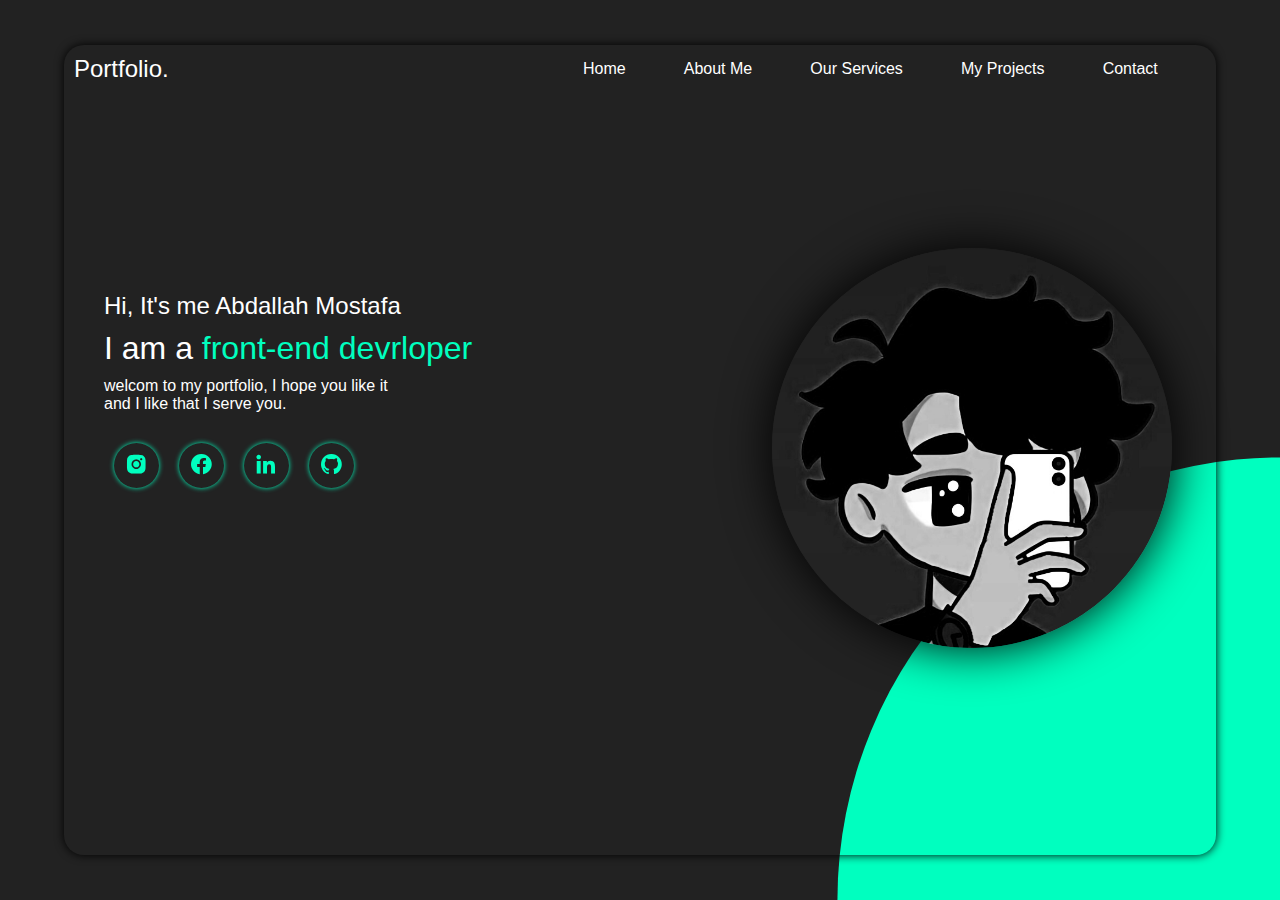
<file: index.html>
<!DOCTYPE html>
<html lang="en">
<head>
    <meta charset="UTF-8">
    <link rel="stylesheet" href="style.css">
    <link href='https://unpkg.com/boxicons@2.1.4/css/boxicons.min.css' rel='stylesheet'>
    <title>Portfolio | Abdallah Mostafa</title>
</head>
<body>
    <div class="continer">
        <header>
            <div class="logo">Portfolio.</div>
                <nav>
                    <a href="#">Home</a>
                    <a href="about.html">About Me</a>
                    <a href="services.html">Our Services</a>
                    <a href="projects.html">My Projects</a>
                    <a href="contact.html">Contact</a>
                </nav>
        </header>
        <div class="mian">
            <div class="my-picture">
                <img src="my-picture.jpg">
            </div>
            <div class="content">
                <h2>
                    Hi, It's me <span>Abdallah Mostafa</span> 
                </h2>
                <h1>
                    I am a <span>front-end devrloper</span> 
                </h1>
                <p>
                    welcom to my portfolio, I hope you like it <br> and I like that I serve you.
                </p>
            </div>
            <div class="social">
                <a href="https://www.instagram.com//ninja_code_2006"><i class='bx bxl-instagram-alt bx-sm'></i></a>
                <a href=""><i class='bx bxl-facebook-circle bx-sm' ></i></a>
                <a href="https://www.linkedin.com/in/ninja-code-37958b359"><i class='bx bxl-linkedin bx-sm'></i></a>
                <a href="https://github.com/ninjacode2006"><i class='bx bxl-github bx-sm'></i></a>
            </div>
        </div>
    </div>
</body>
</html>
</file>
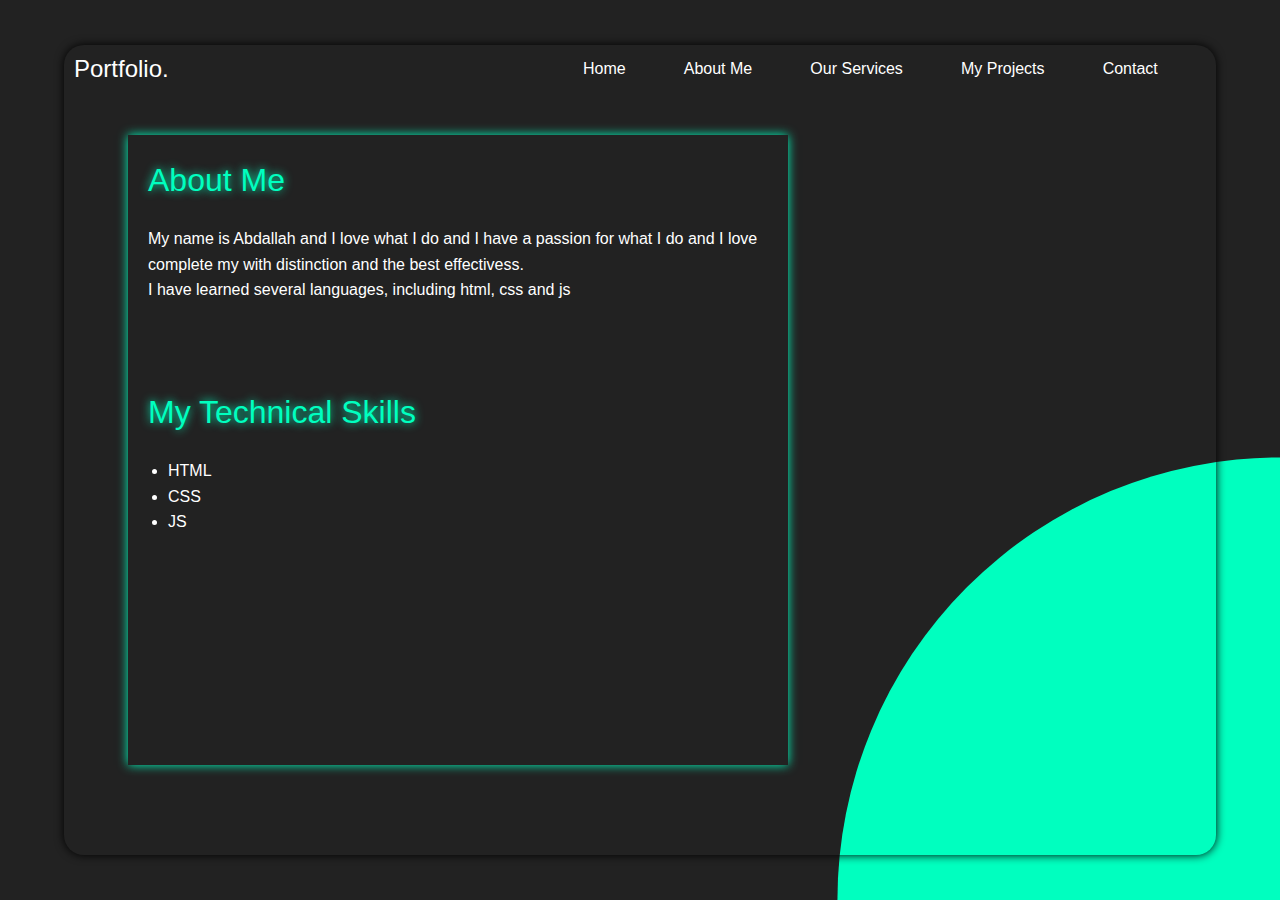
<file: about.html>
<!DOCTYPE html>
<html lang="en">
<head>
    <meta charset="UTF-8">
    <link rel="stylesheet" href="about.css">
    <title>Portfolio | Abdallah Mostafa</title>
</head>
<body>
    <div class="continer">
        <header>
            <div class="logo">Portfolio.</div>
                <nav>
                    <a href="index.html">Home</a>
                    <a href="#">About Me</a>
                    <a href="services.html">Our Services</a>
                    <a href="projects.html">My Projects</a>
                    <a href="contact.html">Contact</a>
                </nav>
        </header>
        <div class="content">
            <section class="section-1">
                <h1>About Me</h1>
                <p>My name is Abdallah and I love what I do and I have a passion for what I do and I love complete my with distinction and the best effectivess. <br> I have learned several languages, including html, css and js</p>
            </section>
            <section class="section-2">
                <h1>My Technical Skills</h1>
                <ul>
                    <li>HTML</li>
                    <li>CSS</li>
                    <li>JS</li>
                </ul>
            </section>
        </div>
    </div>
</body>
</html>
</file>
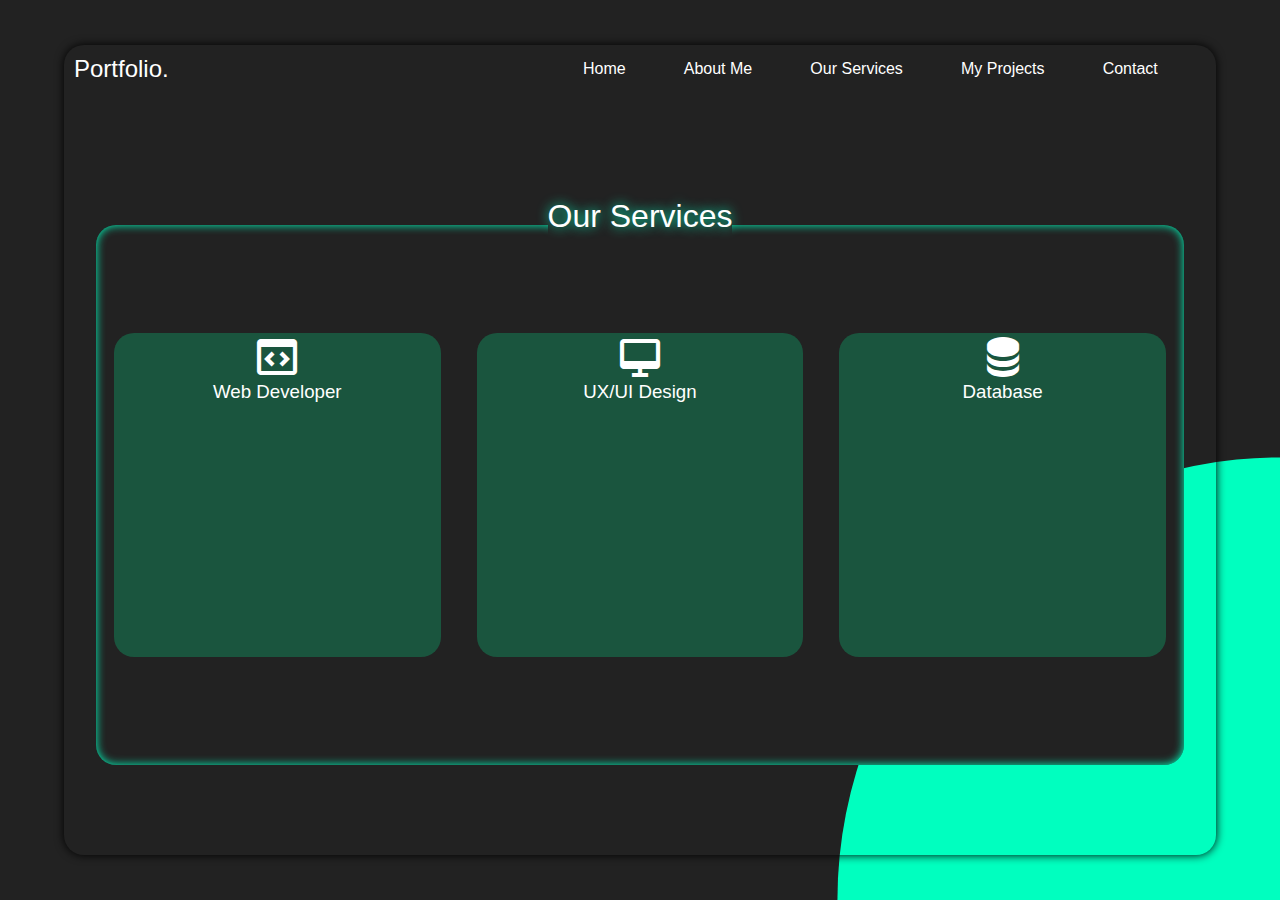
<file: services.html>
<!DOCTYPE html>
<html lang="en">
<head>
    <meta charset="UTF-8">
    <link rel="stylesheet" href="services.css">
    <link href='https://unpkg.com/boxicons@2.1.4/css/boxicons.min.css' rel='stylesheet'>
    <title>Portfolio | Abdallah Mostafa</title>
</head>
<body>
    <div class="continer">
        <header>
            <div class="logo">Portfolio.</div>
                <nav>
                    <a href="index.html">Home</a>
                    <a href="about.html">About Me</a>
                    <a href="#">Our Services</a>
                    <a href="projects.html">My Projects</a>
                    <a href="contact.html">Contact</a>
                </nav>
        </header>
        <div class="content">
            <h1>Our Services</h1>
            <div>
                <i class='bx bx-code-block bx-lg'></i>
                <h3>Web Developer</h3>
                <p></p>
            </div>
            <div>
                <i class='bx bx-desktop bx-lg' ></i>
                <h3>UX/UI Design</h3>
                <p></p>
            </div>
            <div>
                <i class='bx bxs-data bx-lg' ></i>
                <h3>Database</h3>
                <p></p>
            </div>
        </div>
    </div>
</body>
</html>
</file>
<file: style.css>
*{
    font-family: 'Segoe UI', Tahoma, Geneva, Verdana, sans-serif;
    font-weight: 500;
    color: white;
    margin: 0;
    padding: 0;
}
body{
    height: 100vh;
    background: #222;
    display: flex;
    justify-content: center;
    align-items: center;
}
body::after{
    content: '';
    width: 100%;
    height: 100%;
    background-color: #00ffbf;
    position: absolute;
    clip-path: circle(40% at right 100%);
    z-index: -1;
}
.continer{
    width: 90%;
    height: 90%;
    border-radius: 20px;
    box-shadow: 0 0 10px rgb(0, 0, 0);
    animation-name: continer;
    animation-duration: 5s;
}
header{
    display: flex;
    justify-content: space-between;
    z-index: 2;
    position: sticky;
    animation-name: header;
    animation-duration: 1s;
}
.logo{
    margin: 10px 0;
    padding-left: 10px;
    font-size: 1.5em;
    cursor: default;
    animation-name: slid-right;
    animation-duration: 2s;
}
.logo:hover{
    text-decoration:  underline #00ffbf;
    text-shadow: 0 0 10px #00ffbf;
}
nav{
    display: flex;
    justify-content: space-evenly;
    align-items: center;
    width: 60%;
}
nav a{
    text-decoration: none;
    
}
nav a:hover{
    color: #00ffbf;
    text-shadow: 0 0 10px #00ffbf;
}
.content{
    padding-left: 20px;
    animation-name: slid-up;
    animation-duration: 2s;
}
.mian{
    display: flex;
    flex-direction: column;
    height: 50%;
    justify-content: end;
    padding-left: 20px;
    h1 span{
        color: #00ffbf;
        animation-name: infinite-text-shadow;
        animation-duration: 5s;
        animation-iteration-count: infinite;
    }
    h1, h2, p{
        width: fit-content;
    }
    h1, h2, p{
        margin-top: 10px;
    }
}
.my-picture{
    display: flex;
    justify-content: flex-end;
    position: fixed;
    bottom: 28%;
    width: 85%;
    animation-name: slid-left;
    animation-duration: 2s;
}
.my-picture img{
    width: 400px;
    height: 400px;
    border-radius: 50%;
    box-shadow: 0 0 50px black;
    animation-name: infinite-box-shadow;
    animation-duration: 5s;
    animation-iteration-count: infinite;
    z-index: 1;
}
.social{
    display: flex;
    margin-left: 20px;
    margin-top: 20px;
    color: #00ffbf;
    z-index: 1;
}
.social a{
    text-decoration: none;
}
.social a i{
    display: flex;
    flex-direction: column;
    justify-content: center;
    align-items: center;
    width: 45px;
    height: 45px;
    margin: 10px;
    border-radius: 50%;
    box-shadow: 0 0 5px #00ffbf ;
    color: #00ffbf;
}
.social a i:hover{
    background: #00ffbf;
    color: #222;
}
@keyframes slid-right{
    from{   
        transform: translateX(-200%);
    }
}
@keyframes slid-left{
    from{
        transform: translateX(50%);
    }
}
@keyframes slid-up{
    from{
        transform: translateY(500%);
    }
}
@keyframes infinite-box-shadow{
    50%{
        box-shadow: 1px 1px 20px #00ffbf;
    }
}
@keyframes infinite-text-shadow{
    50%{
        text-shadow: 1px 1px 20px #00ffbf;
    }
}
</file>
<file: about.css>
*{
    font-family: 'Segoe UI', Tahoma, Geneva, Verdana, sans-serif;
    font-weight: 500;
    color: white;
    margin: 0;
    padding: 0;
}
body{
    height: 100vh;
    background: #222;
    display: flex;
    justify-content: center;
    align-items: center;
}
body::after{
    content: '';
    width: 100%;
    height: 100%;
    background-color: #00ffbf;
    position: absolute;
    clip-path: circle(40% at right 100%);
    z-index: -1;
}
.continer{
    width: 90%;
    height: 90%;
    border-radius: 20px;
    box-shadow: 0 0 10px rgb(0, 0, 0);
}
header{
    display: flex;
    justify-content: space-between;
}
.logo{
    margin: 10px 0;
    padding-left: 10px;
    font-size: 1.5em;
    cursor: default;
}
.logo:hover{
    text-decoration:  underline #00ffbf;
    text-shadow: 0 0 10px #00ffbf;
}
nav{
    display: flex;
    justify-content: space-evenly;
    align-items: center;
    width: 60%;
}
nav a{
    text-decoration: none;
}
nav a:hover{
    color: #00ffbf;
    text-shadow: 0 0 10px #00ffbf;
}
.content{
    position: absolute;
    top: 15%;
    left: 10%;
    padding-left: 20px;
    height: 70%;
    width: 50%;
    box-shadow: 0 0 10px #00ffbf;
    line-height: 1.6;
}
.content .section-1{
    height: 40%;
    h1{
        padding: 20px 0;
        color: #00ffbf;
        text-shadow: 0 0 10px #00ffbf;
    }
}
.content .section-2 ul{
    padding: 20px;
}
.content .section-2 h1{
    color: #00ffbf;
    text-shadow: 0 0 10px #00ffbf;
}
</file>
<file: services.css>
*{
    font-family: 'Segoe UI', Tahoma, Geneva, Verdana, sans-serif;
    font-weight: 500;
    color: white;
    margin: 0;
    padding: 0;
}
body{
    height: 100vh;
    background: #222;
    display: flex;
    justify-content: center;
    align-items: center;
}
body::after{
    content: '';
    width: 100%;
    height: 100%;
    background-color: #00ffbf;
    position: absolute;
    clip-path: circle(40% at right 100%);
    z-index: -1;
}
.continer{
    display: flex;
    flex-direction: column;
    width: 90%;
    height: 90%;
    border-radius: 20px;
    box-shadow: 0 0 10px rgb(0, 0, 0);
}
header{
    display: flex;
    justify-content: space-between;
}
.logo{
    margin: 10px 0;
    padding-left: 10px;
    font-size: 1.5em;
    cursor: default;
}
.logo:hover{
    text-decoration:  underline #00ffbf;
    text-shadow: 0 0 10px #00ffbf;
}
nav{
    display: flex;
    justify-content: space-evenly;
    align-items: center;
    width: 60%;
}
nav a{
    text-decoration: none;
}
nav a:hover{
    color: #00ffbf;
    text-shadow: 0 0 10px #00ffbf;
}
.content{
    padding-left: 20px;
}
.content{
    box-shadow: 0 0 10px #00ffbf inset;
    background-color: #222222;
    width: 85%;
    height: 60%;
    padding: 0;
    display: flex;
    align-self: center;
    justify-content: space-around;
    align-items: center;
    position: absolute;
    top: 25%;
    z-index: 1;
    border-radius: 20px;
    animation-name: services;
    animation-duration: 4s;
}
.content h1{
    position: absolute;
    top: -5%;
    background: #222;
    text-shadow: 0 0 12px #00ffbf;
}
.content div{
    display: flex;
    flex-direction: column;
    align-items: center;
    height: 60%;
    width: 30%;
    background-color: #00ff9d3b;
    border-radius: 20px;
    animation-name: the-services;
    animation-duration: 3s;
}
.content div:hover{
    box-shadow: 0 0 15px #00ffbf, 0 0 5px #222 inset;
    transition: 0.5s;
    flex-grow: 0.5;
}
@keyframes the-services{
    0%{
        width: 0;
        height: 0;
        overflow: hidden;
    }
}
</file>
